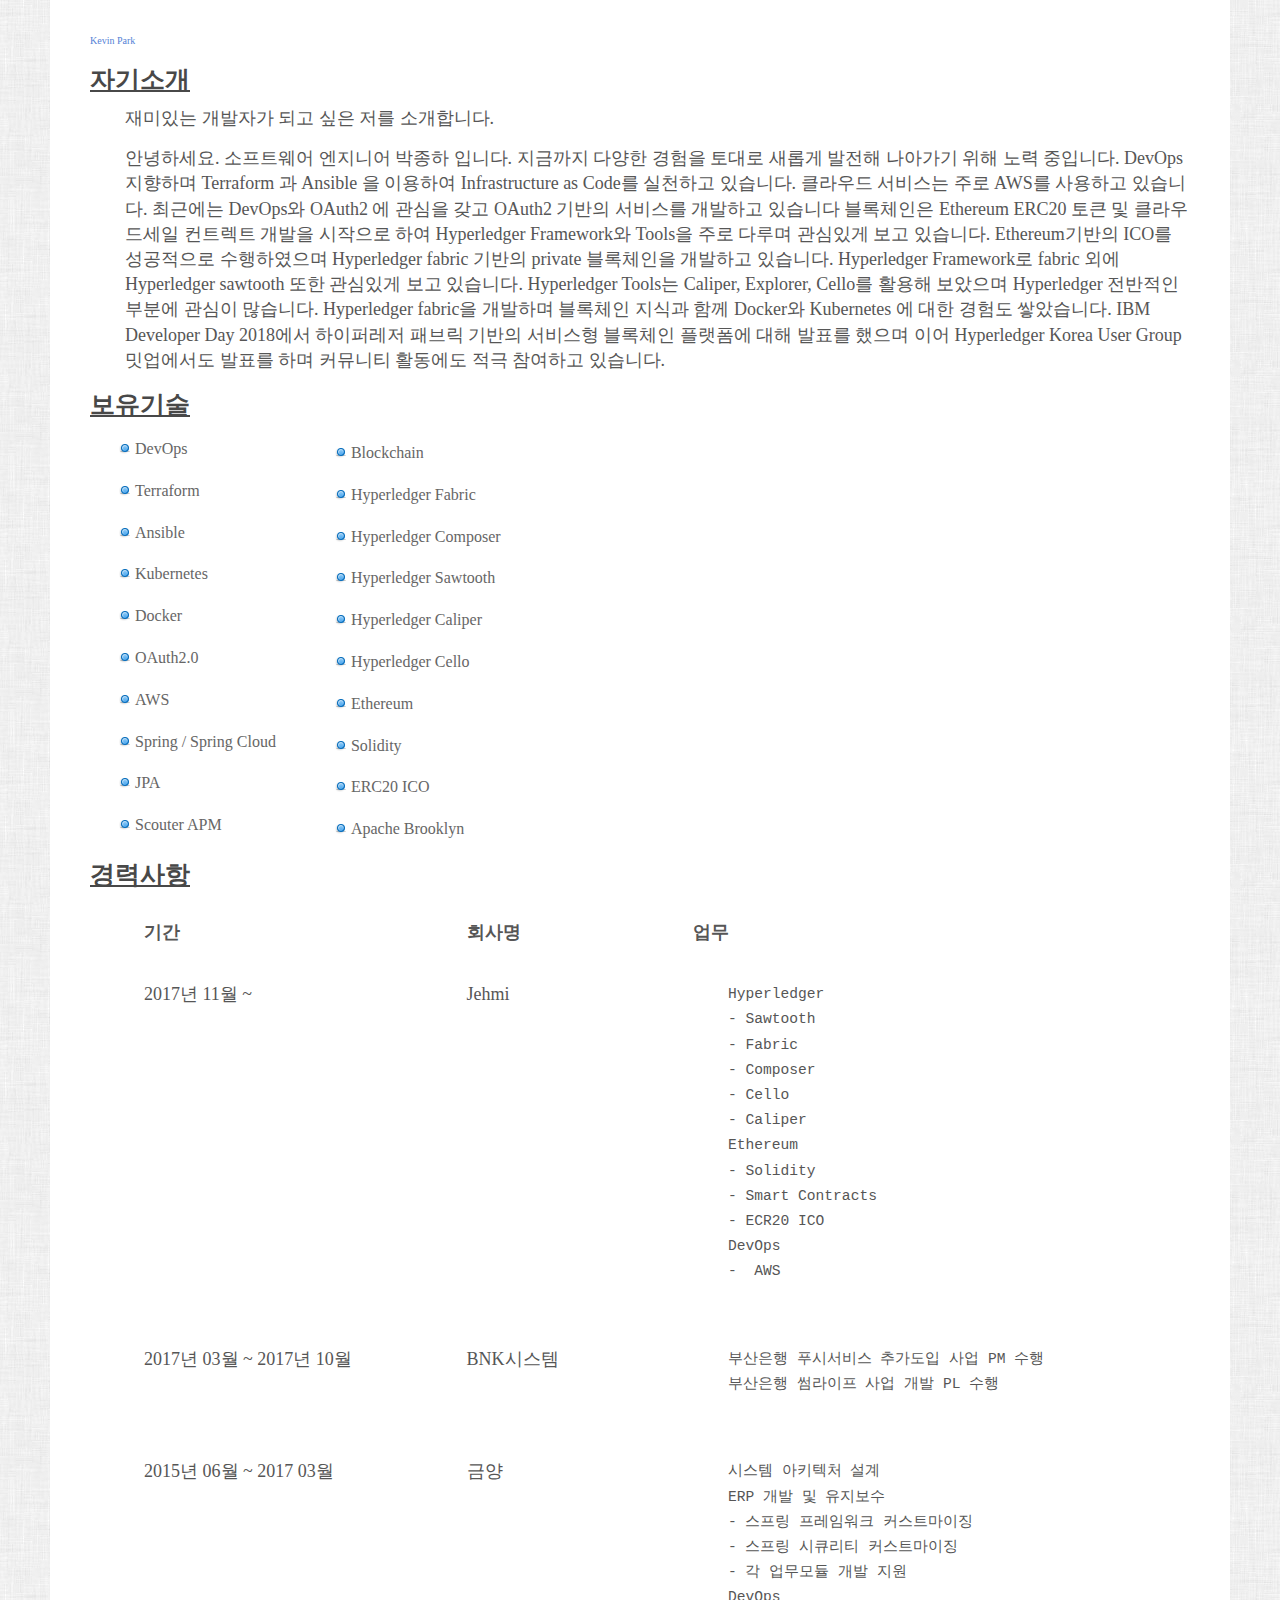
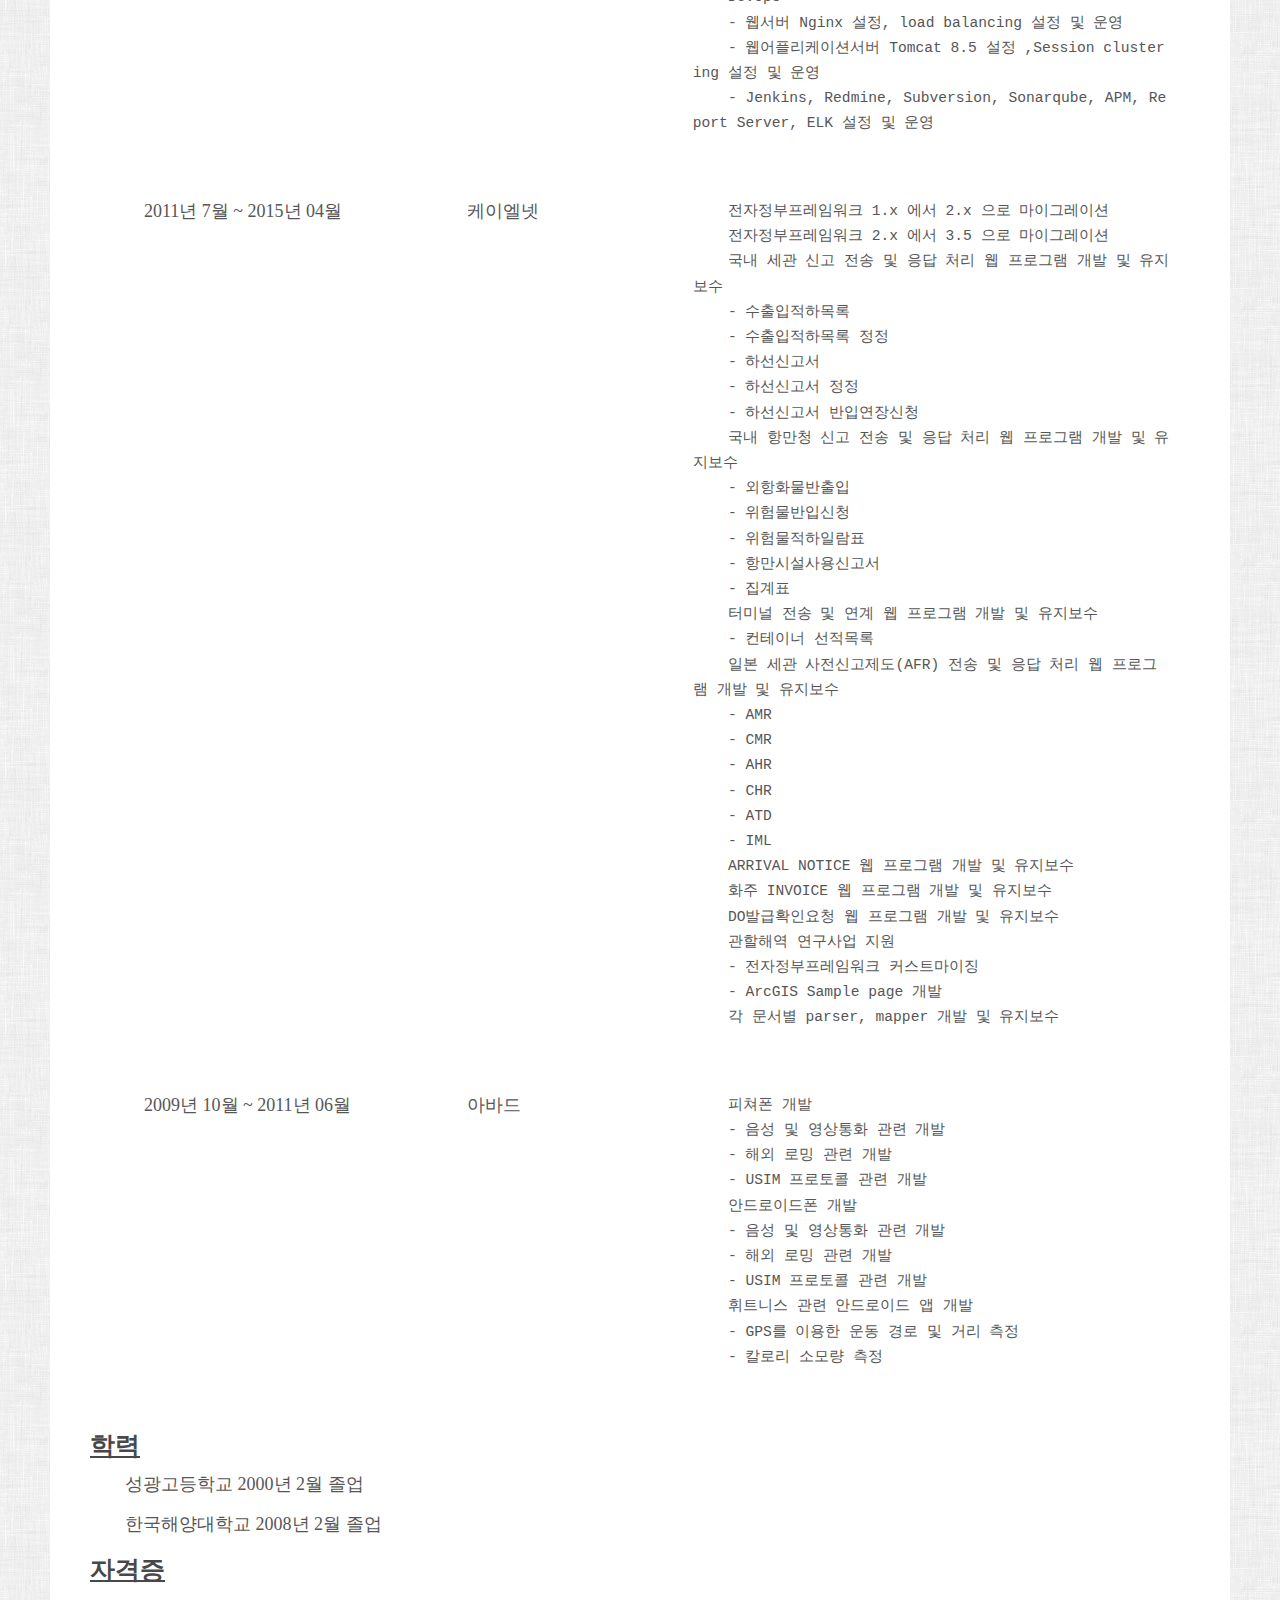
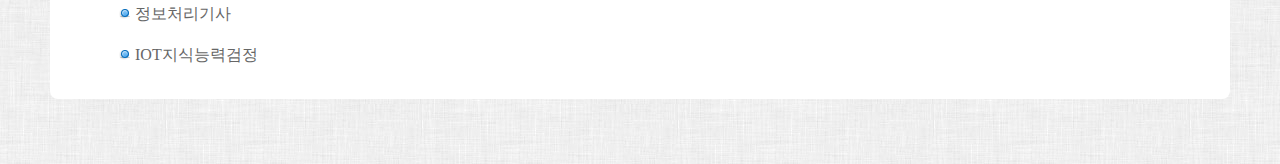
<file: old-page/index.html>
<!doctype html>
<html lang="ko">
<head>
    <meta http-equiv="Content-Type" content="text/html; charset=utf-8" />
    <title>Kevin's Resume</title>
    <meta name="author" content="Kevin Park">
    <meta http-equiv="X-UA-Compatible" content="IE=edge,chrome=1">
    <meta name="HandheldFriendly" content="true">
    <meta name="viewport" content="width=device-width, initial-scale=1,maximum-scale=1,user-scalable=no">
    <link rel="apple-touch-icon" sizes="57x57" href="/apple-icon-57x57.png">
    <link rel="apple-touch-icon" sizes="60x60" href="/apple-icon-60x60.png">
    <link rel="apple-touch-icon" sizes="72x72" href="/apple-icon-72x72.png">
    <link rel="apple-touch-icon" sizes="76x76" href="/apple-icon-76x76.png">
    <link rel="apple-touch-icon" sizes="114x114" href="/apple-icon-114x114.png">
    <link rel="apple-touch-icon" sizes="120x120" href="/apple-icon-120x120.png">
    <link rel="apple-touch-icon" sizes="144x144" href="/apple-icon-144x144.png">
    <link rel="apple-touch-icon" sizes="152x152" href="/apple-icon-152x152.png">
    <link rel="apple-touch-icon" sizes="180x180" href="/apple-icon-180x180.png">
    <link rel="icon" type="image/png" sizes="192x192"  href="/android-icon-192x192.png">
    <link rel="icon" type="image/png" sizes="32x32" href="/favicon-32x32.png">
    <link rel="icon" type="image/png" sizes="96x96" href="/favicon-96x96.png">
    <link rel="icon" type="image/png" sizes="16x16" href="/favicon-16x16.png">
    <link rel="manifest" href="/manifest.json">
    <meta name="msapplication-TileColor" content="#ffffff">
    <meta name="msapplication-TileImage" content="/ms-icon-144x144.png">
    <meta name="theme-color" content="#ffffff">
    <meta property="og:url" content="https://underbell.github.io/" />
    <meta property="og:type" content="website" />
    <meta property="og:title" content="Kevin's Resume" />
    <meta property="og:description" content="Kevin's Resume" />
    <meta property="og:image" content="https://avatars1.githubusercontent.com/u/8198782?s=460&v=4" />
    <link rel="stylesheet" type="text/css" href="css/styles.css">
    <link rel="stylesheet" type="text/css" href="css/responsive.css">
    <script type="text/javascript" src="https://platform.linkedin.com/badges/js/profile.js" async defer></script>
    <script type="text/javascript">
        function addCellHeader(table) {
        if (!table) {
            return false;
        }

        var trs = table.getElementsByTagName('tr');
        var trsChild;
        var grid = {};
        var cells;
        for (var i = 0, cntI = trs.length; i < cntI; i++) {
            if (!grid[i]) {
            grid[i] = {};
            }
            trsChild = trs.item(i).childNodes;
            cells = 0;
            for (var j = 0, cntJ = trsChild.length; j < cntJ; j++) {
            if (trsChild[j].nodeType == 1) {
                grid[i][cells++] = trsChild[j];
            }
            }
        }
        var cellHeader = '';
        for (row in grid) {
            if (row == 0) {
            continue;
            }
            for (cell in grid[row]) {
            cellHeader =  grid[0][cell].innerHTML;
            grid[row][cell].setAttribute('data-cell-header', cellHeader);
            }
        }
        }

        window.onload = function()  {
                addCellHeader(document.querySelector(".afternoon-session"));
        }
    </script>
    <!--[if lt IE 9]>
        <script src="http://html5shim.googlecode.com/svn/trunk/html5.js"></script>
        <script src="http://css3-mediaqueries-js.googlecode.com/svn/trunk/css3-mediaqueries.js"></script>
    <![endif]-->
    </head>

    <body>
        <div id="w" itemscope itemtype="http://schema.org/Person">
            <header class="clearfix">
                <div id="info">
                    <!--
            <h1><span itemprop="name">박종하</span></h1>
            <h3><span itemprop="jobTitle">Web Developer &amp; Full Stack Developer </span></h3>
                    <small><span itemprop="email">underbell.park@gmail.com</span></small>
                    <small><a href="https://www.facebook.com/underbell.park" itemprop="url">facebook</a></small>
            <small><a href="https://github.com/underbell" itemprop="github">github</a></small>
            <a id="print" href="javascript:window.print();" title="Print"><img src="images/icn-print.jpg" alt="" /></a>
            -->
            <div class="LI-profile-badge"  data-version="v1" data-size="large" data-locale="ko_KR" data-type="horizontal" data-theme="dark" data-vanity="park-kevin"><a class="LI-simple-link" href='https://kr.linkedin.com/in/park-kevin?trk=profile-badge'>Kevin Park</a></div>
                </div>
                <!--<div id="photo">
                    <img src="https://avatars1.githubusercontent.com/u/8198782?s=460&v=4" alt="" itemprop="image" />
                </div>-->
            </header>

            <section id="profile">
                <h2>자기소개</h2>
                <p itemprop="description">재미있는 개발자가 되고 싶은 저를 소개합니다.</p>
                <p>안녕하세요. 소프트웨어 엔지니어 박종하 입니다.

지금까지 다양한 경험을 토대로 새롭게 발전해 나아가기 위해 노력 중입니다. DevOps 지향하며 Terraform 과 Ansible 을 이용하여 Infrastructure as Code를 실천하고 있습니다. 클라우드 서비스는 주로 AWS를 사용하고 있습니다.
최근에는 DevOps와 OAuth2 에 관심을 갖고 OAuth2 기반의 서비스를 개발하고 있습니다

블록체인은 Ethereum ERC20 토큰 및 클라우드세일 컨트렉트 개발을 시작으로 하여 Hyperledger Framework와 Tools을 주로 다루며 관심있게 보고 있습니다. Ethereum기반의 ICO를 성공적으로 수행하였으며 Hyperledger fabric 기반의 private 블록체인을 개발하고 있습니다. Hyperledger Framework로 fabric 외에 Hyperledger sawtooth 또한 관심있게 보고 있습니다. Hyperledger Tools는 Caliper, Explorer, Cello를 활용해 보았으며 Hyperledger 전반적인 부분에 관심이 많습니다. Hyperledger fabric을 개발하며 블록체인 지식과 함께 Docker와 Kubernetes 에 대한 경험도 쌓았습니다.

IBM Developer Day 2018에서 하이퍼레저 패브릭 기반의 서비스형 블록체인 플랫폼에 대해 발표를 했으며 이어 Hyperledger Korea User Group 밋업에서도 발표를 하며 커뮤니티 활동에도 적극 참여하고 있습니다.</p>
            </section>

            <section id="skills" class="clearfix" itemscope itemtype="http://schema.org/ItemList">
                <h2 itemprop="name">보유기술</h2>
                <section id="skills-left">
                    <ul>
            <li itemprop="itemListElement">DevOps</li>
            <li itemprop="itemListElement">Terraform</li>
            <li itemprop="itemListElement">Ansible</li>
            <li itemprop="itemListElement">Kubernetes</li>
            <li itemprop="itemListElement">Docker</li>
            <li itemprop="itemListElement">OAuth2.0</li>
            <li itemprop="itemListElement">AWS</li>
            <li itemprop="itemListElement">Spring / Spring Cloud</li>
            <li itemprop="itemListElement">JPA</li>
            <li itemprop="itemListElement">Scouter APM</li>
                    </ul>
                </section>

                <section id="skills-right">
                    <h4 itemprop="about"></h4>
                    <ul>
            <li itemprop="itemListElement">Blockchain</li>
            <li itemprop="itemListElement">Hyperledger Fabric</li>
            <li itemprop="itemListElement">Hyperledger Composer</li>
            <li itemprop="itemListElement">Hyperledger Sawtooth</li>
            <li itemprop="itemListElement">Hyperledger Caliper</li>
            <li itemprop="itemListElement">Hyperledger Cello</li>
            <li itemprop="itemListElement">Ethereum</li>
            <li itemprop="itemListElement">Solidity</li>
            <li itemprop="itemListElement">ERC20 ICO</li>
            <li itemprop="itemListElement">Apache Brooklyn</li>
                    </ul>
                </section>
            </section>

            <section id="experience">
                <h2>경력사항</h2>
        <table class="afternoon-session" cellspacing="1">
            <thead>
            <tr>
            <th scope="row" width="30%">기간</th>
            <th scope="row" width="20%">회사명</th>
            <th scope="row" width="50%">업무</th>
            </tr>
        </thead>
        <tbody>
            <tr>
            <td>2017년 11월 ~ </td>
            <td>Jehmi</td>
            <td><pre>
    Hyperledger
    - Sawtooth
    - Fabric
    - Composer
    - Cello
    - Caliper
    Ethereum
    - Solidity
    - Smart Contracts
    - ECR20 ICO
    DevOps
    -  AWS
    </pre></td>
            </tr>
        <tr>
            <td>2017년 03월 ~ 2017년 10월</td>
            <td>BNK시스템</td>
            <td><pre>
    부산은행 푸시서비스 추가도입 사업 PM 수행
    부산은행 썸라이프 사업 개발 PL 수행
    </pre></td>
            </tr>
            <tr>
            <td>2015년 06월 ~ 2017 03월</td>
            <td>금양</td>
            <td><pre>
    시스템 아키텍처 설계
    ERP 개발 및 유지보수
    - 스프링 프레임워크 커스트마이징
    - 스프링 시큐리티 커스트마이징
    - 각 업무모듈 개발 지원
    DevOps
    - 웹서버 Nginx 설정, load balancing 설정 및 운영
    - 웹어플리케이션서버 Tomcat 8.5 설정 ,Session clustering 설정 및 운영
    - Jenkins, Redmine, Subversion, Sonarqube, APM, Report Server, ELK 설정 및 운영
        </pre></td>
            </tr>
            <tr>
            <td>2011년 7월 ~ 2015년 04월</td>
            <td>케이엘넷</td>
            <td><pre>
    전자정부프레임워크 1.x 에서 2.x 으로 마이그레이션
    전자정부프레임워크 2.x 에서 3.5 으로 마이그레이션
    국내 세관 신고 전송 및 응답 처리 웹 프로그램 개발 및 유지보수
    - 수출입적하목록
    - 수출입적하목록 정정
    - 하선신고서
    - 하선신고서 정정
    - 하선신고서 반입연장신청
    국내 항만청 신고 전송 및 응답 처리 웹 프로그램 개발 및 유지보수
    - 외항화물반출입
    - 위험물반입신청
    - 위험물적하일람표
    - 항만시설사용신고서
    - 집계표
    터미널 전송 및 연계 웹 프로그램 개발 및 유지보수
    - 컨테이너 선적목록
    일본 세관 사전신고제도(AFR) 전송 및 응답 처리 웹 프로그램 개발 및 유지보수
    - AMR
    - CMR
    - AHR
    - CHR
    - ATD
    - IML
    ARRIVAL NOTICE 웹 프로그램 개발 및 유지보수
    화주 INVOICE 웹 프로그램 개발 및 유지보수
    DO발급확인요청 웹 프로그램 개발 및 유지보수
    관할해역 연구사업 지원
    - 전자정부프레임워크 커스트마이징
    - ArcGIS Sample page 개발
    각 문서별 parser, mapper 개발 및 유지보수
            </pre></td>
            </tr>
            <tr>
            <td>2009년 10월 ~ 2011년 06월</td>
            <td>아바드</td>
            <td><pre>
    피쳐폰 개발
    - 음성 및 영상통화 관련 개발
    - 해외 로밍 관련 개발
    - USIM 프로토콜 관련 개발
    안드로이드폰 개발
    - 음성 및 영상통화 관련 개발
    - 해외 로밍 관련 개발
    - USIM 프로토콜 관련 개발
    휘트니스 관련 안드로이드 앱 개발
    - GPS를 이용한 운동 경로 및 거리 측정
    - 칼로리 소모량 측정
            </pre></td>
            </tr>
        </tbody>
        </table>
            </section>

        <section id="education">
            <h2>학력</h2>
            <p><span itemprop="alumniOf">성광고등학교</span> 2000년 2월 졸업</p>
                <p><span itemprop="alumniOf">한국해양대학교</span> 2008년 2월 졸업</p>
        </section>

        <section id="certificate">
                <h2>자격증</h2>
        <ul>
            <li>정보처리기사</li>
            <li>IOT지식능력검정</li>
        </ul>
            </section>
        </div>
    </body>
</html>
</file>
<file: old-page/css/styles.css>
* { margin: 0; padding: 0; }
html { height: 101%; }
body { background: #f2f2f2 url('../images/bg-tile.png'); font-size: 62.5%; padding-bottom: 65px; }

h1 { font-family: "Simonetta", "Trebuchet MS", Arial, sans-serif; color: #454545; font-size: 3.6em; margin-bottom: 6px; }
h2 { font-family: "Simonetta", "Trebuchet MS", Arial, sans-serif; color: #484848; font-size: 2.5em; margin-bottom: 10px; text-decoration: underline; }
h3 { font-family: "Trebuchet MS", Verdana, Arial, sans-serif; color: #777; font-weight: normal; font-size: 1.8em; margin-bottom: 10px; }
h4 { font-family: "Trebuchet MS", Verdana, Arial, sans-serif; color: #656565; font-weight: bold; font-size: 1.75em; margin-bottom: 4px; }

p { font-family: "Balthazar", "Droid Serif", serif; color: #565656; font-size: 1.8em; line-height: 1.4em; margin-bottom: 15px; padding-left: 35px; }
small { font-family: "Balthazar", "Droid Serif", serif; color: #656565; font-size: 1.6em; display: block; margin-bottom: 6px; }
ul { display: block; list-style: none; }
ul li { padding-left: 45px; list-style-type: none; vertical-align: top; background: url('../images/bullet.png') 25px 5px no-repeat; margin-bottom: 5px; font-family: "Balthazar", "Droid Serif", serif; color: #666; font-size: 1.6em; line-height: 2.3em; }
table.afternoon-session {
	width: 100%;
	table-layout: fixed;
  font-family: "Balthazar", "Droid Serif", serif; color: #565656; font-size: 1.8em; line-height: 1.4em; margin-bottom: 15px; padding-left: 35px;
}
table.afternoon-session thead tr {
	width: 100%;
}
table td {
	text-align: left;
}
table.afternoon-session thead tr {
	text-align: left;
}
th,
td {
	padding: 1em;
	vertical-align: top;
}
pre{
	word-wrap: break-word;
	white-space: pre-wrap;
	white-space: -moz-pre-wrap;
	white-space: -pre-wrap;
	white-space: -o-pre-wrap;
	word-break:break-all;
}

img { border: 0; max-width: 100%; }

a { color: #5582d6; text-decoration: none; }
a:hover { text-decoration: underline; }

/** @group core layout **/
#w { margin: 0px 50px; padding: 20px 40px; padding-top: 35px; background: #fff; min-width: 260px; border-bottom-right-radius: 8px; border-bottom-left-radius: 8px; -webkit-border-bottom-left-radius: 8px; -webkit-border-bottom-right-radius: 8px; -moz-border-radius-bottomleft: 8px; -moz-border-radius-bottomright: 8px; }

header { width: 100%; }

/** @group personal settings **/
#info { float: left; margin-bottom: 12px; }
#photo { float: right; width : 12em}
#photo img {
-webkit-border-radius: 3px;
-moz-border-radius: 3px;
border-radius: 3px;
-webkit-box-shadow: 0 2px 4px rgba(0, 0, 0, 0.2);
-moz-box-shadow: 0 2px 4px rgba(0, 0, 0, 0.2);
box-shadow: 0 2px 4px rgba(0, 0, 0, 0.2);
background-color: #fff;
border: 1px solid #ccc;
padding: 5px;
}

/** @group skills **/
#skills-left { display: block; float: left; margin-right: 30px; }
#skills-right { display: block; float: left;}

/** @group clearfix **/
.clearfix:after { content: "."; display: block; clear: both; visibility: hidden; line-height: 0; height: 0; }
.clearfix { display: inline-block; }

html[xmlns] .clearfix { display: block; }
* html .clearfix { height: 1%; }
</file>
<file: old-page/css/responsive.css>
@media only screen and (max-width: 740px) {
	h1 { font-size: 4.5em; }
	h3 { font-size: 2.2em; }
	h2 { display: block; text-align: center; }
	#info { float: none; display: block; text-align: center; }
	#photo {
		float: none;
		display: block;
		text-align: center;
	}
	#w { padding: 20px 15px; }
	p { padding: 0; }
}

@media only screen and (max-width: 570px) {
	ul li {
		display: inline-block;
		padding-left: 15px;
		width: 140px;
		background-position: -5px 0px;
		margin-right: 6px;
		line-height: 1.7em;
	}
	#skills-left, skills-right { margin-bottom: 15px; }
}

@media only screen and (max-width: 480px) {
	ul li { width: 120px; }
	#w { margin: 0 20px; }
}

@media only screen and (max-width: 320px) {
	#w { margin: 0 10px; }
}

/** iPhone only **/
@media screen and (max-device-width: 480px) {
	ul li { width: 150px; }
}

@media screen and (max-width: 650px) {
	table.afternoon-session {
		width: 100%;
	}
	table.afternoon-session [data-cell-header]:before {
		content: attr(data-cell-header);
		display: block;
		position:absolute;
		/*top:0;*/
		left:0;
    width:25%;
		text-align: left;
		padding: 0.3em 0.6em;
    font-weight:bold;
	}
	table.afternoon-session thead {
		display: none;
	}
	table.afternoon-session td {
		position:relative;
		display: block;
		padding:0.3em 0 0.3em 30%;
		margin-bottom:1px;
	}
	table.afternoon-session td:first-of-type {
		margin-top:10px;
	}
}
</file>
